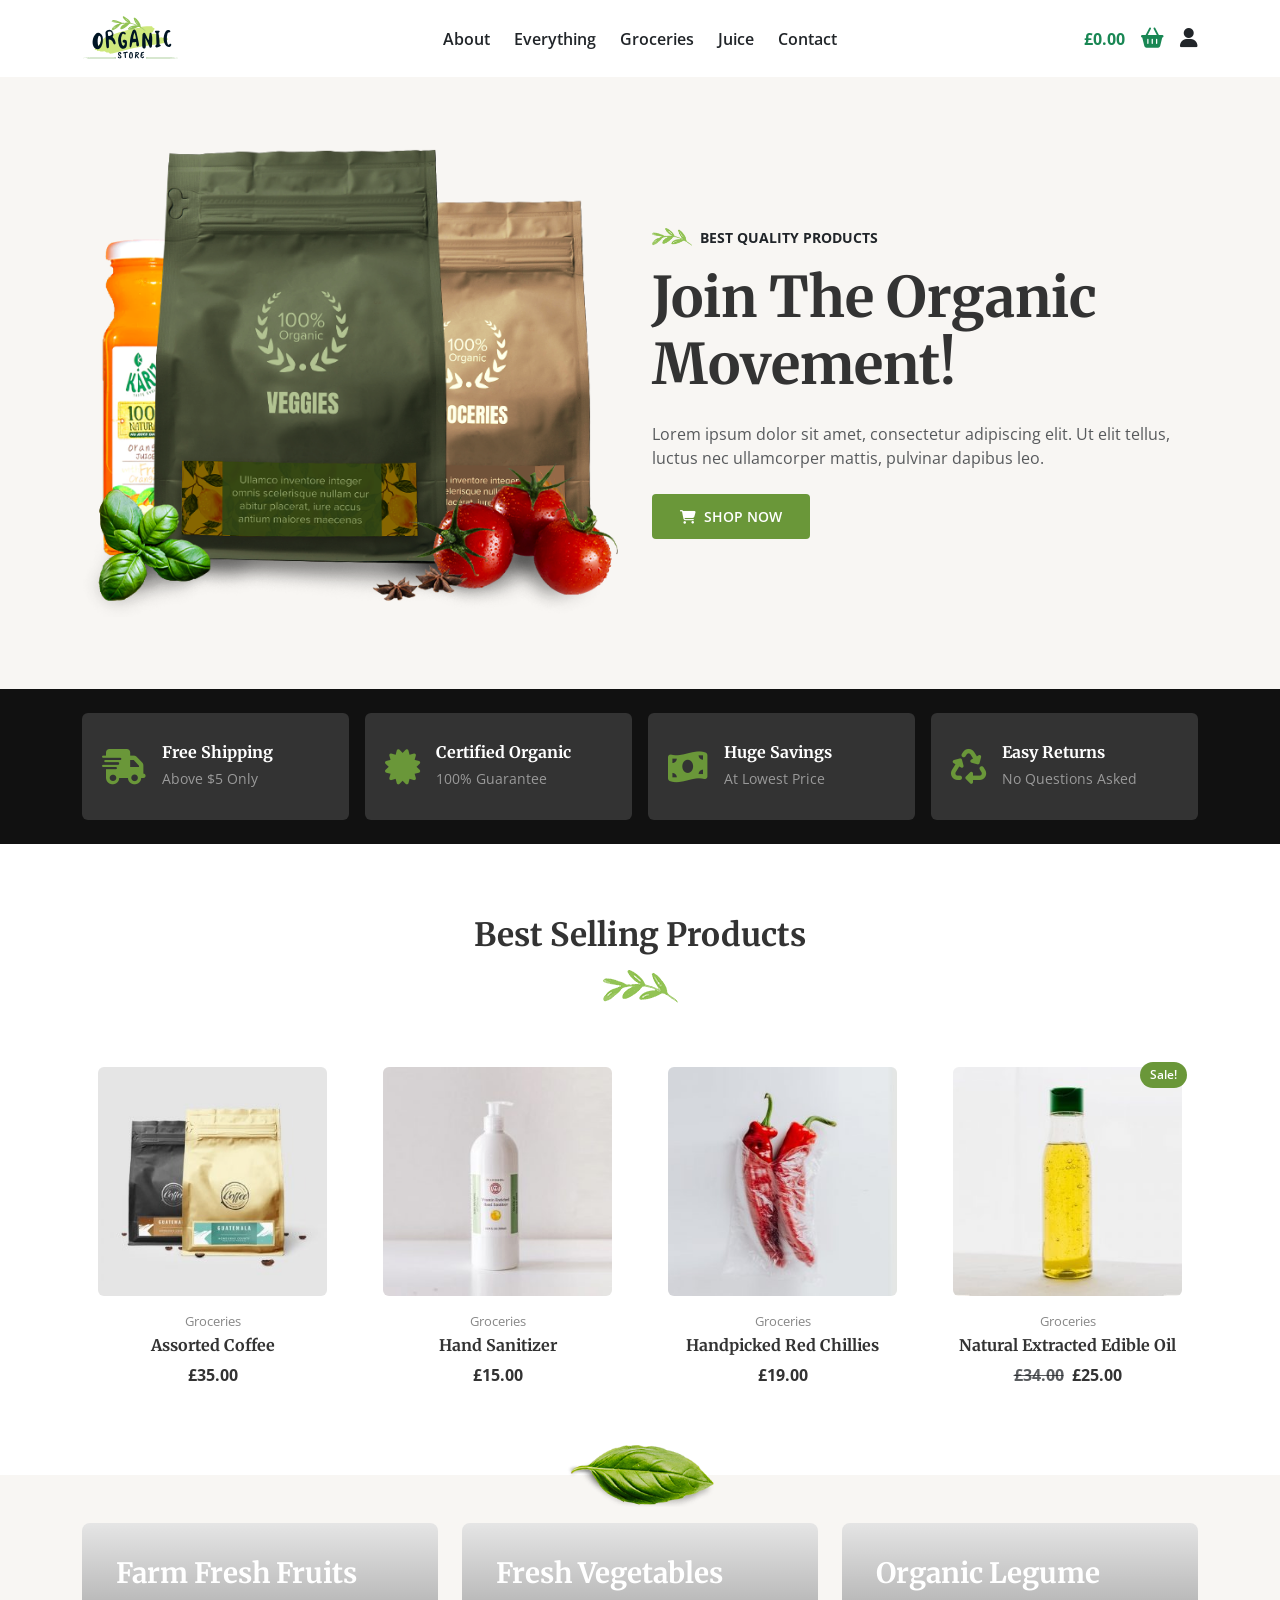
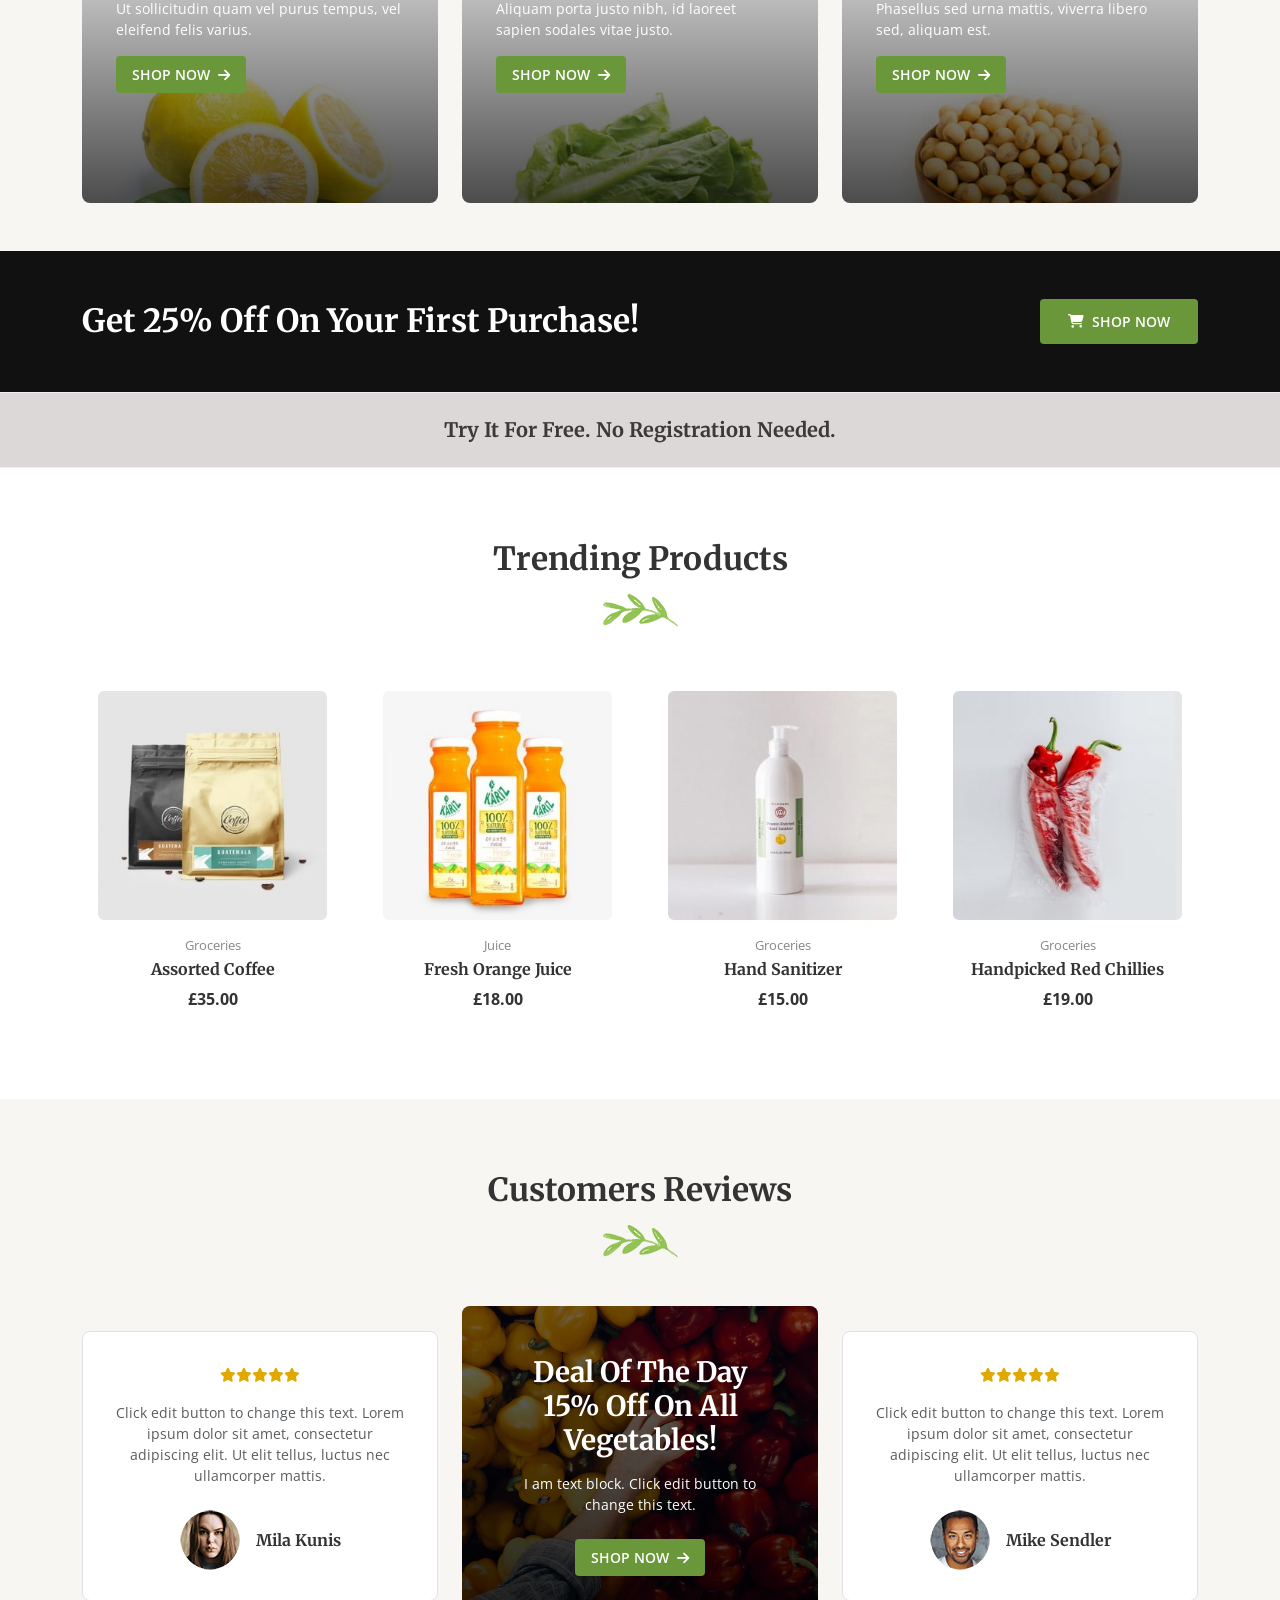
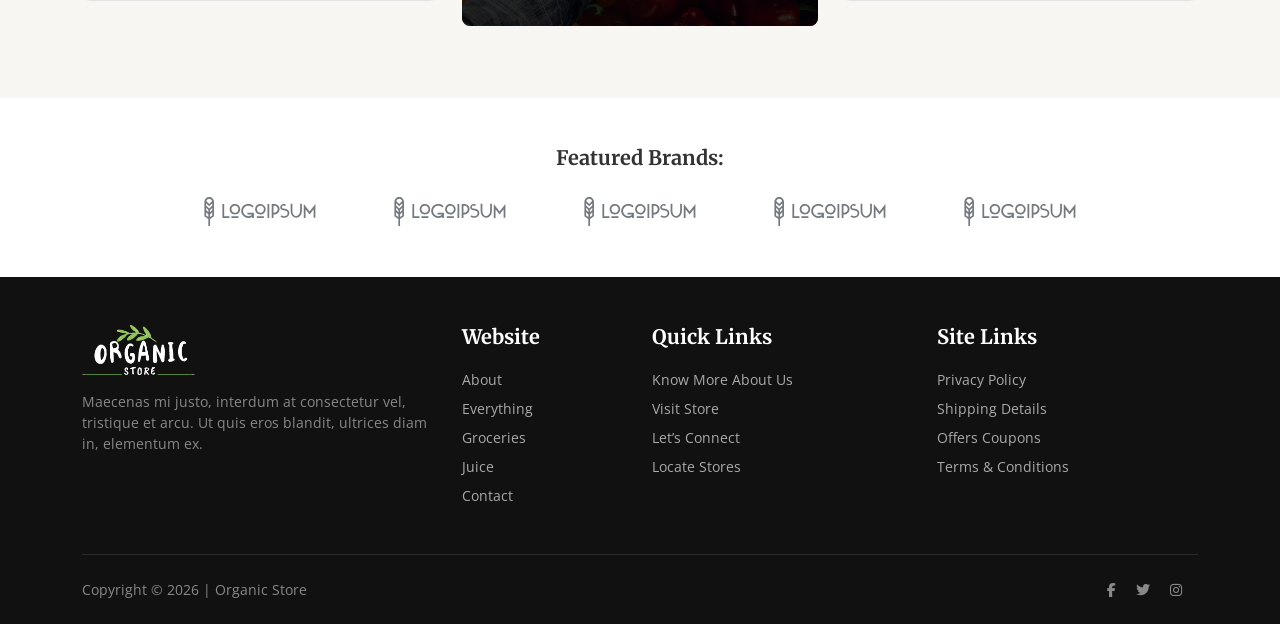
<file: index.html>
<!doctype html>
<html lang="en">

<head>
    <meta charset="UTF-8" />
    <meta name="viewport" content="width=device-width, initial-scale=1.0" />
    <title>Organic Store</title>

    <!-- Fonts -->
    <link rel="preconnect" href="https://fonts.googleapis.com">
    <link rel="preconnect" href="https://fonts.gstatic.com" crossorigin>
    <link
        href="https://fonts.googleapis.com/css2?family=Merriweather:wght@400;700&family=Open+Sans:wght@400;600;700&display=swap"
        rel="stylesheet">

    <link rel="stylesheet" href="https://cdnjs.cloudflare.com/ajax/libs/font-awesome/6.5.1/css/all.min.css">

    <link rel="stylesheet" href="./bootstrap-5.3.8-dist/css/bootstrap.min.css">
    <link rel="stylesheet" href="./css/style.css" />
</head>

<body>

    <!--! Header -->
    <header class="bg-white py-3 ">
        <div class="container">
            <div class="row align-items-center">
                <!-- Logo -->
                <div class="col-6 col-md-3">
                    <a href="index.html">
                        <img src="./images/imgi_1_organic-store-logo5.svg" alt="Organic Store"
                            style="max-height: 45px;">
                    </a>
                </div>

                <!-- Nav Links -->
                <div class="col-6 col-md-6 text-center">
                    <ul class="d-none d-md-flex justify-content-center align-items-center gap-4 fw-semibold text-dark">
                        <li><a href="about.html">About</a></li>
                        <li><a href="everything.html">Everything</a></li>
                        <li><a href="groceries.html">Groceries</a></li>
                        <li><a href="juice.html">Juice</a></li>
                        <li><a href="contact.html">Contact</a></li>
                    </ul>

                    <!-- Mobile Menu Bar Icon -->
                    <div class="d-flex d-md-none justify-content-end">
                        <i class="fa-solid fa-bars fs-2 text-success" style="cursor: pointer;"></i>
                    </div>
                </div>

                <!-- Icons -->
                <div class="col-md-3 d-none d-md-flex justify-content-end align-items-center gap-3">
                    <span class="text-success fw-bold">£0.00</span>
                    <a href="#"><i class="fa-solid fa-basket-shopping text-success fs-5"></i></a>
                    <a href="#"><i class="fa-solid fa-user text-dark fs-5"></i></a>
                </div>
            </div>
        </div>
    </header>

    <!--! Hero Section -->
    <section class="py-5" style="background-color: var(--bg-light);">
        <div class="container py-lg-4">
            <div class="row align-items-center gy-4">
                <div class="col-lg-6 order-md-1 text-center text-lg-start">
                    <div class="d-flex align-items-center justify-content-center justify-content-lg-start gap-2 mb-3">
                        <img src="./images/imgi_3_logo-leaf-new.png" alt="Leaf" width="40">
                        <span class="fw-bold text-dark text-uppercase small">Best Quality Products</span>
                    </div>
                    <h1 class="display-4 fw-bold mb-4">Join The Organic Movement!</h1>
                    <p class="text-muted mb-4 pe-lg-4">
                        Lorem ipsum dolor sit amet, consectetur adipiscing elit. Ut elit tellus, luctus nec ullamcorper
                        mattis, pulvinar dapibus leo.
                    </p>
                    <a href="#" class="btn-organic">
                        <i class="fa-solid fa-cart-shopping"></i> Shop Now
                    </a>
                </div>
                <div class="col-lg-6 text-center">
                    <img src="./images/imgi_2_organic-products-hero.png" alt="Hero Products" class="img-fluid">
                </div>
            </div>
        </div>
    </section>

    <!--! Features Bar -->
    <section class="py-4" style="background-color: #111111;">
        <div class="container">
            <div class="row g-3">
                <div class="col-12 col-sm-6 col-lg-3">
                    <div class="feature-box d-flex align-items-center gap-3">
                        <i class="fa-solid fa-truck-fast"></i>
                        <div>
                            <h6 class="text-white mb-1">Free Shipping</h6>
                            <small class="text-white-50">Above $5 Only</small>
                        </div>
                    </div>
                </div>
                <div class="col-12 col-sm-6 col-lg-3">
                    <div class="feature-box d-flex align-items-center gap-3">
                        <i class="fa-solid fa-certificate"></i>
                        <div>
                            <h6 class="text-white mb-1">Certified Organic</h6>
                            <small class="text-white-50">100% Guarantee</small>
                        </div>
                    </div>
                </div>
                <div class="col-12 col-sm-6 col-lg-3">
                    <div class="feature-box d-flex align-items-center gap-3">
                        <i class="fa-solid fa-money-bill-wave"></i>
                        <div>
                            <h6 class="text-white mb-1">Huge Savings</h6>
                            <small class="text-white-50">At Lowest Price</small>
                        </div>
                    </div>
                </div>
                <div class="col-12 col-sm-6 col-lg-3">
                    <div class="feature-box d-flex align-items-center gap-3">
                        <i class="fa-solid fa-recycle"></i>
                        <div>
                            <h6 class="text-white mb-1">Easy Returns</h6>
                            <small class="text-white-50">No Questions Asked</small>
                        </div>
                    </div>
                </div>
            </div>
        </div>
    </section>

    <!--! Best Selling Products -->
    <section class="py-5">
        <div class="container py-lg-4">
            <div class="text-center mb-5">
                <h2 class="mb-3">Best Selling Products</h2>
                <img src="./images/imgi_3_logo-leaf-new.png" alt="Leaf Divider" style="max-height: 40px;">
            </div>

            <div class="row g-4">
                <!-- Product 1 -->
                <div class="col-6 col-md-3">
                    <div class="product-card">
                        <img src="./images/imgi_4_coffee-asorted-300x300.jpg" alt="Coffee"
                            class="img-fluid mb-3 rounded">
                        <span class="category d-block mb-1">Groceries</span>
                        <h6 class="fw-bold mb-2">Assorted Coffee</h6>
                        <div class="price">£35.00</div>
                    </div>
                </div>

                <!-- Product 2 -->
                <div class="col-6 col-md-3">
                    <div class="product-card">
                        <img src="./images/imgi_5_sanitizer-300x300.jpg" alt="Sanitizer" class="img-fluid mb-3 rounded">
                        <span class="category d-block mb-1">Groceries</span>
                        <h6 class="fw-bold mb-2">Hand Sanitizer</h6>
                        <div class="price">£15.00</div>
                    </div>
                </div>

                <!-- Product 3 -->
                <div class="col-6 col-md-3">
                    <div class="product-card">
                        <img src="./images/imgi_6_red-chillies-300x300.jpg" alt="Red Chillies"
                            class="img-fluid mb-3 rounded">
                        <span class="category d-block mb-1">Groceries</span>
                        <h6 class="fw-bold mb-2">Handpicked Red Chillies</h6>
                        <div class="price">£19.00</div>
                    </div>
                </div>

                <!-- Product 4 -->
                <div class="col-6 col-md-3">
                    <div class="product-card">
                        <span class="sale-badge">Sale!</span>
                        <img src="./images/imgi_7_edible-oil-300x300.jpg" alt="Edible Oil"
                            class="img-fluid mb-3 rounded">
                        <span class="category d-block mb-1">Groceries</span>
                        <h6 class="fw-bold mb-2">Natural Extracted Edible Oil</h6>
                        <div class="price">
                            <del class="text-muted me-1">£34.00</del> <span>£25.00</span>
                        </div>
                    </div>
                </div>
            </div>
        </div>
    </section>

    <!--! Promo Banners -->
    <section class="py-5 position-relative" style="background-color: var(--bg-light);">

        <!-- Added Leaf Divider Here -->
        <div class="leaf-divider">
            <img src="./images/imgi_8_basil-leaf.png" alt="Leaf Divider" class="img-fluid">
        </div>

        <div class="container">
            <div class="row g-4">
                <!-- Promo 1 -->
                <div class="col-md-4">
                    <div class="promo-card" style="background-image: url('./images/product11-free-img.jpg');">
                        <div
                            class="promo-card-content text-start d-flex flex-column align-items-start justify-content-start h-100 p-4">
                            <h3>Farm Fresh Fruits</h3>
                            <p class="small mb-3">Ut sollicitudin quam vel purus tempus, vel eleifend felis varius.</p>
                            <a href="#" class="btn-organic py-2 px-3 small">
                                Shop Now <i class="fa-solid fa-arrow-right"></i>
                            </a>
                        </div>
                    </div>
                </div>
                <!-- Promo 2 -->
                <div class="col-md-4">
                    <div class="promo-card" style="background-image: url('./images/product13-free-img.jpg');">
                        <div
                            class="promo-card-content text-start d-flex flex-column align-items-start justify-content-start h-100 p-4">
                            <h3>Fresh Vegetables</h3>
                            <p class="small mb-3">Aliquam porta justo nibh, id laoreet sapien sodales vitae justo.</p>
                            <a href="#" class="btn-organic py-2 px-3 small">
                                Shop Now <i class="fa-solid fa-arrow-right"></i>
                            </a>
                        </div>
                    </div>
                </div>
                <!-- Promo 3 -->
                <div class="col-md-4">
                    <div class="promo-card" style="background-image: url('./images/product17-free-img.jpg');">
                        <div
                            class="promo-card-content text-start d-flex flex-column align-items-start justify-content-start h-100 p-4">
                            <h3>Organic Legume</h3>
                            <p class="small mb-3">Phasellus sed urna mattis, viverra libero sed, aliquam est.</p>
                            <a href="#" class="btn-organic py-2 px-3 small">
                                Shop Now <i class="fa-solid fa-arrow-right"></i>
                            </a>
                        </div>
                    </div>
                </div>
            </div>
        </div>
    </section>

    <!--! CTA Discount Banner -->
    <section class="py-5" style="background-color: #111111;">
        <div class="container text-center text-md-start">
            <div class="row align-items-center gy-3">
                <div class="col-md-8">
                    <h2 class="text-white mb-0">Get 25% Off On Your First Purchase!</h2>
                </div>
                <div class="col-md-4 text-md-end">
                    <a href="#" class="btn-organic">
                        <i class="fa-solid fa-cart-shopping"></i> Shop Now
                    </a>
                </div>
            </div>
        </div>
    </section>

    <!-- ! Offer -->

    <div class="notice-divider">
        <div class="container">
            <h3 class="notice-title">Try It For Free. No Registration Needed.</h3>
        </div>
    </div>

    <!--! Trending Products -->
    <section class="py-5">
        <div class="container py-lg-4">
            <div class="text-center mb-5">
                <h2 class="mb-3">Trending Products</h2>
                <img src="./images/imgi_3_logo-leaf-new.png" alt="Leaf Divider" style="max-height: 40px;">
            </div>

            <div class="row g-4">
                <!-- Product 1 -->
                <div class="col-6 col-md-3">
                    <div class="product-card">
                        <img src="./images/imgi_4_coffee-asorted-300x300.jpg" alt="Coffee"
                            class="img-fluid mb-3 rounded">
                        <span class="category d-block mb-1">Groceries</span>
                        <h6 class="fw-bold mb-2">Assorted Coffee</h6>
                        <div class="price">£35.00</div>
                    </div>
                </div>
                <!-- Product 2 -->
                <div class="col-6 col-md-3">
                    <div class="product-card">
                        <img src="./images/imgi_9_orage-juice-kariz-300x300.jpg" alt="Orange Juice"
                            class="img-fluid mb-3 rounded">
                        <span class="category d-block mb-1">Juice</span>
                        <h6 class="fw-bold mb-2">Fresh Orange Juice</h6>
                        <div class="price">£18.00</div>
                    </div>
                </div>
                <!-- Product 3 -->
                <div class="col-6 col-md-3">
                    <div class="product-card">
                        <img src="./images/imgi_5_sanitizer-300x300.jpg" alt="Sanitizer" class="img-fluid mb-3 rounded">
                        <span class="category d-block mb-1">Groceries</span>
                        <h6 class="fw-bold mb-2">Hand Sanitizer</h6>
                        <div class="price">£15.00</div>
                    </div>
                </div>
                <!-- Product 4 -->
                <div class="col-6 col-md-3">
                    <div class="product-card">
                        <img src="./images/imgi_6_red-chillies-300x300.jpg" alt="Red Chillies"
                            class="img-fluid mb-3 rounded">
                        <span class="category d-block mb-1">Groceries</span>
                        <h6 class="fw-bold mb-2">Handpicked Red Chillies</h6>
                        <div class="price">£19.00</div>
                    </div>
                </div>
            </div>
        </div>
    </section>

    <!--! Customer Reviews -->
    <section class="py-5" style="background-color: var(--bg-light);">
        <div class="container py-lg-4">
            <div class="text-center mb-5">
                <h2 class="mb-3">Customers Reviews</h2>
                <img src="./images/imgi_3_logo-leaf-new.png" alt="Leaf Divider" style="max-height: 40px;">
            </div>

            <div class="row g-4 align-items-center">
                <div class="col-md-4">
                    <div class="review-card">
                        <div class="star-rating mb-3">
                            <i class="fa-solid fa-star"></i><i class="fa-solid fa-star"></i><i
                                class="fa-solid fa-star"></i><i class="fa-solid fa-star"></i><i
                                class="fa-solid fa-star"></i>
                        </div>
                        <p class="text-muted small mb-4">Click edit button to change this text. Lorem ipsum dolor sit
                            amet, consectetur adipiscing elit. Ut elit tellus, luctus nec ullamcorper mattis.</p>
                        <div class="d-flex align-items-center justify-content-center gap-3">
                            <img src="./images/imgi_10_client02-free-img.png" alt="Mila" class="client-avatar">
                            <h6 class="fw-bold mb-0">Mila Kunis</h6>
                        </div>
                    </div>
                </div>

                <div class="col-md-4">
                    <div class="promo-card text-center"
                        style="background-image: linear-gradient(rgba(0, 0, 0, 0.5), rgba(0, 0, 0, 0.5)), url('./images/imgi_70_sydney-rae-668606-unsplash.jpg');">
                        <div class="promo-card-content">
                            <h3 class="mb-3">Deal Of The Day 15% Off On All Vegetables!</h3>
                            <p class="small mb-4">I am text block. Click edit button to change this text.</p>
                            <a href="#" class="btn-organic py-2 px-3 small mx-auto">
                                Shop Now <i class="fa-solid fa-arrow-right"></i>
                            </a>
                        </div>
                    </div>
                </div>

                <div class="col-md-4">
                    <div class="review-card">
                        <div class="star-rating mb-3">
                            <i class="fa-solid fa-star"></i><i class="fa-solid fa-star"></i><i
                                class="fa-solid fa-star"></i><i class="fa-solid fa-star"></i><i
                                class="fa-solid fa-star"></i>
                        </div>
                        <p class="text-muted small mb-4">Click edit button to change this text. Lorem ipsum dolor sit
                            amet, consectetur adipiscing elit. Ut elit tellus, luctus nec ullamcorper mattis.</p>
                        <div class="d-flex align-items-center justify-content-center gap-3">
                            <img src="./images/imgi_11_client01-free-img.png" alt="Mike" class="client-avatar">
                            <h6 class="fw-bold mb-0">Mike Sendler</h6>
                        </div>
                    </div>
                </div>
            </div>
        </div>
    </section>

    <!--! Featured Brands -->
    <section class="py-5 bg-white">
        <div class="container text-center">
            <h5 class="fw-bold mb-4">Featured Brands:</h5>
            <div class="row align-items-center justify-content-center g-4">
                <div class="col-4 col-md-2"><img src="./images/imgi_12_logoipsum-215.svg" alt="Brand"
                        style="max-height: 35px; opacity: 0.7;"></div>
                <div class="col-4 col-md-2"><img src="./images/imgi_13_1-copy.svg" alt="Brand"
                        style="max-height: 35px; opacity: 0.7;"></div>
                <div class="col-4 col-md-2"><img src="./images/imgi_14_1-copy-2.svg" alt="Brand"
                        style="max-height: 35px; opacity: 0.7;"></div>
                <div class="col-4 col-md-2"><img src="./images/imgi_15_1-copy-4.svg" alt="Brand"
                        style="max-height: 35px; opacity: 0.7;"></div>
                <div class="col-4 col-md-2"><img src="./images/imgi_16_1-copy-3.svg" alt="Brand"
                        style="max-height: 35px; opacity: 0.7;"></div>
            </div>
        </div>
    </section>
<!--! Footer -->
    <footer class="pt-5 pb-3">
        <div class="container">
            <div class="row gy-4 mb-5">
                <!-- Column 1: Logo & About -->
                <div class="col-12 col-lg-4 text-center text-lg-start">
                    <img src="./images/imgi_17_organic-store-white-logo.png" alt="White Logo" class="mb-3"
                        style="max-height: 50px;">
                    <p class="small text-white-50">Maecenas mi justo, interdum at consectetur vel, tristique et arcu. Ut
                        quis eros blandit, ultrices diam in, elementum ex.</p>
                </div>

                <!-- Column 2: Website -->
                <div class="col-12 col-lg-2 text-center text-lg-start">
                    <h5>Website</h5>
                    <ul class="small d-flex flex-column gap-2 list-unstyled">
                        <li><a href="about.html">About</a></li>
                        <li><a href="everything.html">Everything</a></li>
                        <li><a href="groceries.html">Groceries</a></li>
                        <li><a href="juice.html">Juice</a></li>
                        <li><a href="contact.html">Contact</a></li>
                    </ul>
                </div>

                <!-- Column 3: Quick Links -->
                <div class="col-12 col-lg-3 text-center text-lg-start">
                    <h5>Quick Links</h5>
                    <ul class="small d-flex flex-column gap-2 list-unstyled">
                        <li><a href="#">Know More About Us</a></li>
                        <li><a href="#">Visit Store</a></li>
                        <li><a href="#">Let’s Connect</a></li>
                        <li><a href="#">Locate Stores</a></li>
                    </ul>
                </div>

                <!-- Column 4: Site Links -->
                <div class="col-12 col-lg-3 text-center text-lg-start">
                    <h5>Site Links</h5>
                    <ul class="small d-flex flex-column gap-2 list-unstyled">
                        <li><a href="#">Privacy Policy</a></li>
                        <li><a href="#">Shipping Details</a></li>
                        <li><a href="#">Offers Coupons</a></li>
                        <li><a href="#">Terms & Conditions</a></li>
                    </ul>
                </div>
            </div>

            <hr class="border-secondary">

            <div class="row align-items-center py-2 text-center text-md-start small">
                <div class="col-md-6 text-white-50">
                    Copyright &copy; 2026 | Organic Store
                </div>
                <div class="col-md-6 text-md-end mt-2 mt-md-0 text-center">
                    <a href="#" class="text-white-50 me-3"><i class="fa-brands fa-facebook-f"></i></a>
                    <a href="#" class="text-white-50 me-3"><i class="fa-brands fa-twitter"></i></a>
                    <a href="#" class="text-white-50 me-3"><i class="fa-brands fa-instagram"></i></a>
                </div>
            </div>
        </div>
    </footer>

    <!-- Bootstrap 5 JS Bundle -->
    <script src="./bootstrap-5.3.8-dist/js/bootstrap.bundle.min.js"></script>
</body>

</html>
</file>
<file: css/style.css>
:root {
  --primary-color: #6a9739;
  --primary-hover: #547c2c;
  --dark-color: #111111;
  --text-dark: #333333;
  --text-muted: #666666;
  --bg-light: #f8f6f3;
  --border-color: #e2e2e2;
  --star-color: #e0a800;
}

* {
  margin: 0;
  padding: 0;
  box-sizing: border-box;
}

body {
  font-family: 'Open Sans', sans-serif;
  color: var(--text-muted);
  background-color: #ffffff;
  overflow-x: hidden;
}

h1, h2, h3, h4, h5, h6 {
  font-family: 'Merriweather', serif;
  color: var(--text-dark);
  font-weight: 700;
}

a {
  text-decoration: none;
  color: inherit;
  transition: all 0.3s ease;
}

a:hover {
  color: var(--primary-color);
}

ul {
  list-style: none;
  margin: 0;
  padding: 0;
}

img {
  max-width: 100%;
  height: auto;
}

/* Custom Buttons */
.btn-organic {
  background-color: var(--primary-color);
  color: #ffffff !important;
  font-weight: 600;
  font-size: 14px;
  text-transform: uppercase;
  padding: 12px 28px;
  border-radius: 4px;
  border: none;
  display: inline-flex;
  align-items: center;
  gap: 8px;
  transition: background-color 0.3s ease;
}

.btn-organic:hover {
  background-color: var(--primary-hover);
}

/* Features Box */
.feature-box {
  background-color: #333333;
  padding: 30px 20px;
  border-radius: 6px;
  transition: transform 0.3s ease;
}

.feature-box i {
  color: var(--primary-color);
  font-size: 2.2rem;
}

/* Product Card */
.product-card {
  text-align: center;
  border: 1px solid transparent;
  padding: 15px;
  border-radius: 8px;
  transition: all 0.3s ease;
  position: relative;
}

.product-card:hover {
  border-color: var(--border-color);
  box-shadow: 0 8px 20px rgba(0,0,0,0.06);
}

.product-card .category {
  font-size: 13px;
  color: #888888;
  text-transform: capitalize;
}

.product-card .price {
  font-weight: 700;
  color: var(--text-dark);
}

.sale-badge {
  position: absolute;
  top: 10px;
  right: 10px;
  background-color: var(--primary-color);
  color: white;
  font-size: 12px;
  font-weight: 600;
  padding: 4px 10px;
  border-radius: 20px;
}


/* Promo Banners & Leaf Divider */
.leaf-divider {
    position: absolute;
    top: 0;
    left: 50%;
    transform: translate(-50%, -50%);
    z-index: 10;
}

.leaf-divider img {
    max-width: 150px;
    height: auto;
}


/* Promo Banner Cards */
.promo-card {
  position: relative;
  border-radius: 8px;
  overflow: hidden;
  min-height: 280px;
  display: flex;
  flex-direction: column;
  justify-content: flex-start;
  align-items: flex-start;
  padding: 10px;
  background-size: cover;
  background-position: center;
}

.promo-card::before {
  content: "";
  position: absolute;
  top: 0; left: 0; right: 0; bottom: 0;
  background: linear-gradient(to top, rgba(0,0,0,0.7) 0%, rgba(0,0,0,0.1) 100%);
}

.promo-card-content {
  position: relative;
  z-index: 1;
  color: #ffffff;
  padding: 40px 30px;
}


.promo-card-content h3 {
  color: #ffffff;
}

/* 12. Notice Divider Strip */
.notice-divider {
  background-color: #b4aaaa74;
  text-align: center;
  padding: 25px 15px;
  border-top: 1px solid #eee;
  border-bottom: 1px solid #eee;
}

.notice-title {
  font-size: 20px;
  margin-bottom: 0;
  color: #3c3939;
}

/* Stars */
.star-rating i {
  color: var(--star-color);
  font-size: 14px;
}

/* Review Card */
.review-card {
  background-color: #ffffff;
  border: 1px solid var(--border-color);
  padding: 30px;
  border-radius: 8px;
  text-align: center;
}


.client-avatar {
  width: 60px;
  height: 60px;
  border-radius: 50%;
  object-fit: cover;
}

/* Footer */
footer {
  background-color: var(--dark-color);
  color: #bbbbbb;
}

footer h5 {
  color: #ffffff;
  margin-bottom: 20px;
}

footer a {
  color: #aaaaaa;
  text-decoration: none;
}

footer a:hover {
  color: var(--primary-color);
}

footer ul {
  padding-left: 0;
  margin-bottom: 0;
}
</file>
